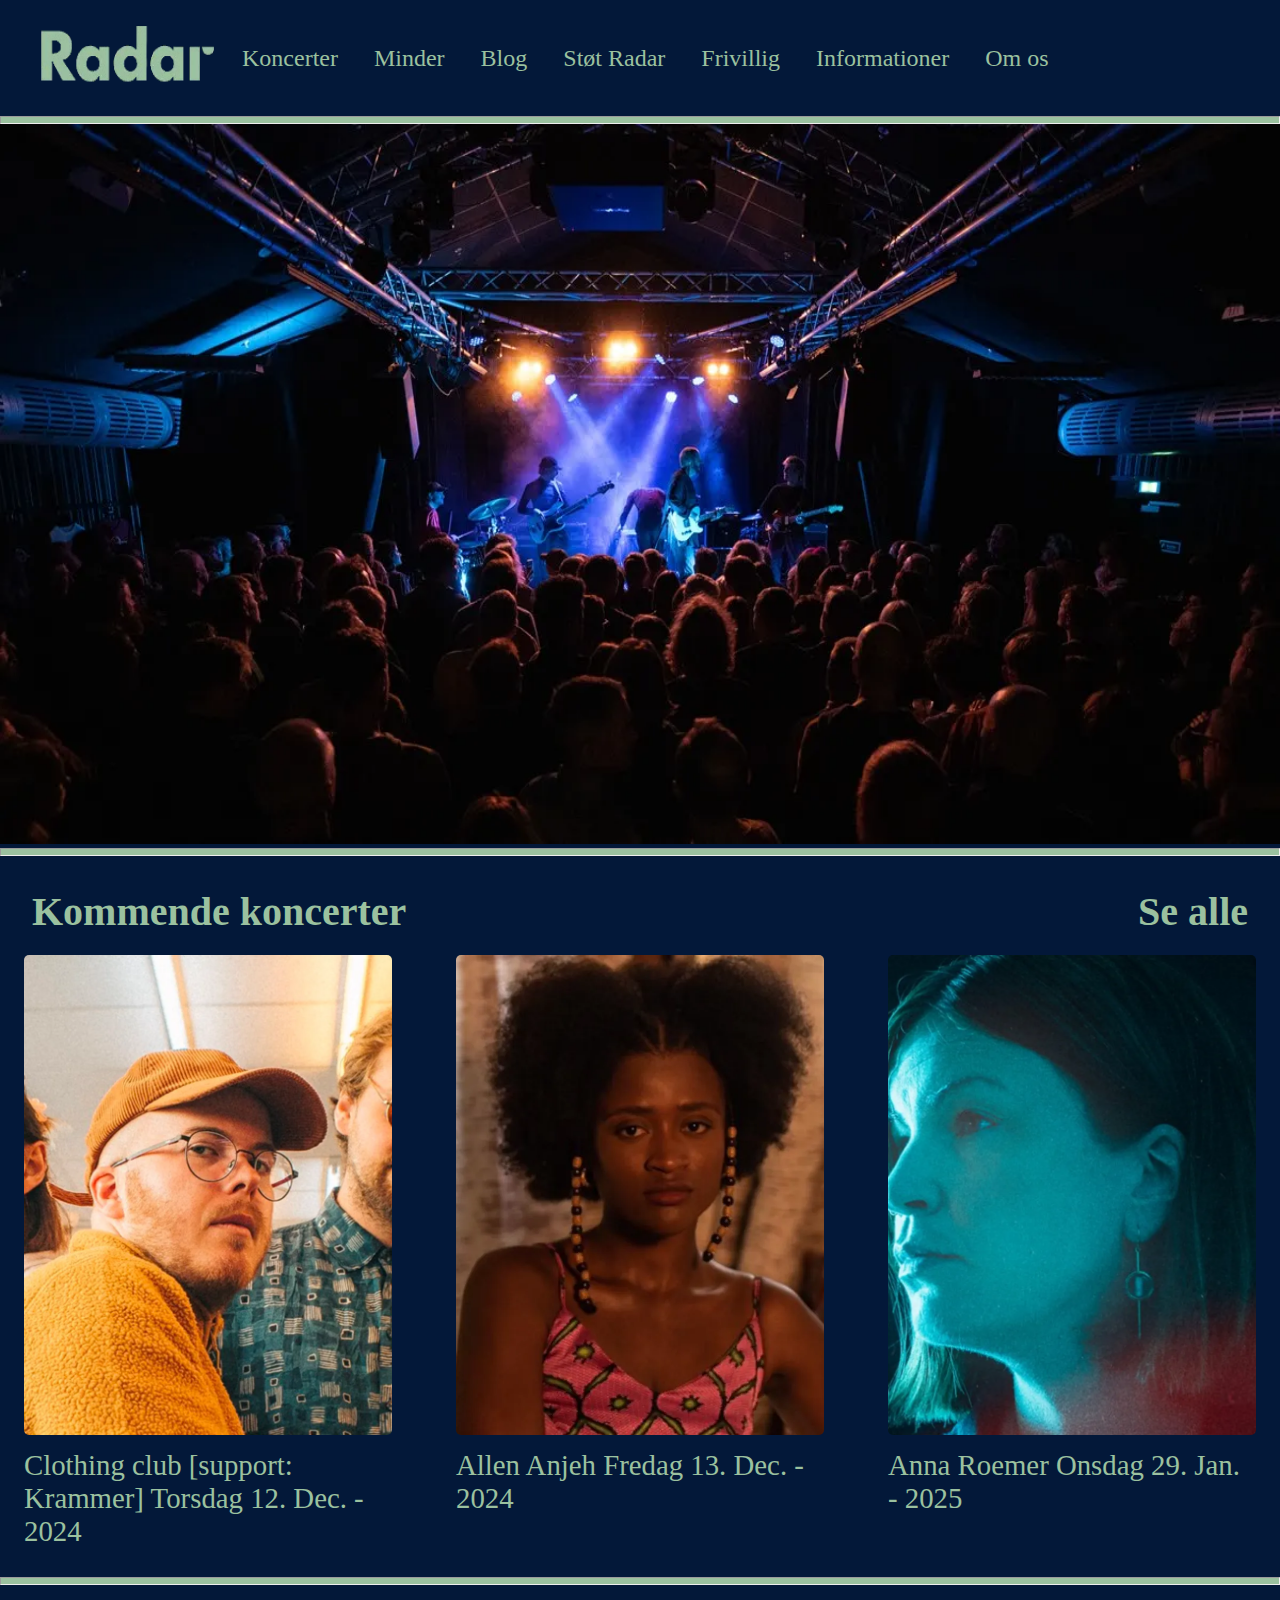
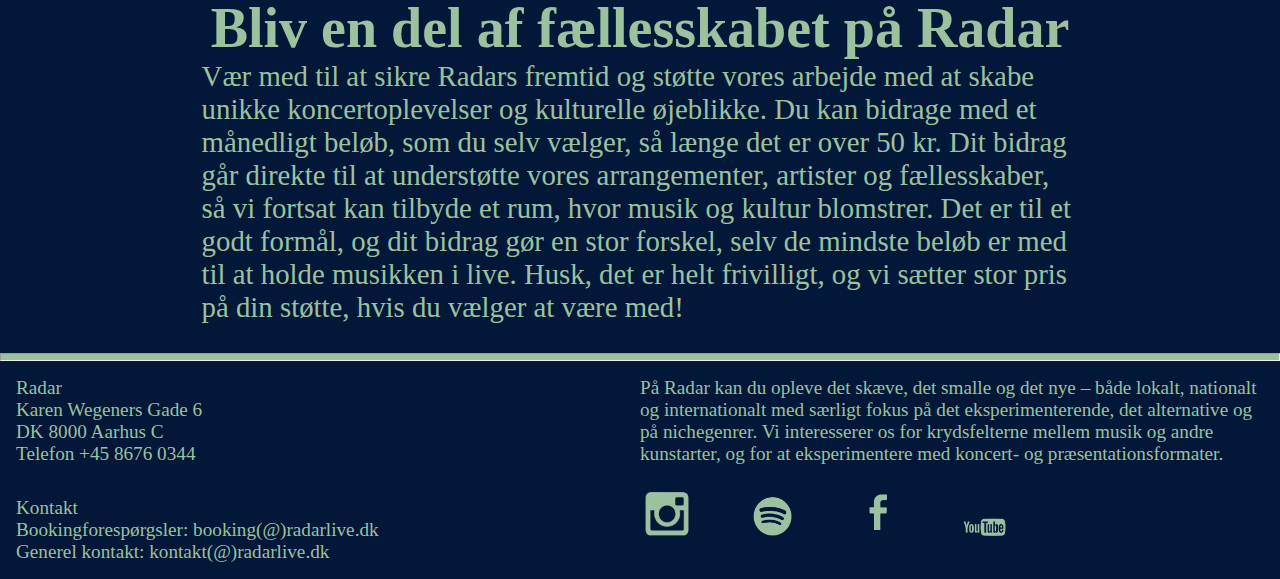
<file: index.html>
<!DOCTYPE html>
<html lang="en">
<head>
    <meta charset="UTF-8">
    <meta name="description" content="På Radar kan du opleve det skæve, det smalle og det nye både lokalt, nationalt og internationalt med særligt fokus på det eksperimenterende, det alternative og på nichegenrer.">
    <meta name="keywords" content="Hvordan kan jeg møde nye mennesker i Aarhus?, Hvilke spillesteder er værd at besøge i Aarhus?, Kan man være frivillig i Aarhus?, Hvor kan jeg se niche kunstnere i Aarhus?">
    <meta name="author" content="Agnes">
    <meta name="viewport" content="width=device-width, initial-scale=1.0">
    <title>Radar</title>
    <link rel="stylesheet" href="css/style.css">
    <link rel="icon" href="img/fav.ico" type="image/x-icon">
</head>
<body>
    <header>
        <!--navbar-->
    <nav class="navbar">
        <article class="logo-container">
            <a href="index.html">
                <img src="img/logo.webp" class="logo" alt="Logo med teksten Radar">
            </a>
        </article>
        <!-- Checkboks - burger-menu -->
        <input type="checkbox" id="menu-toggle" class="menu-checkbox" />
        <!--mobilmenu-->
        <label for="menu-toggle" class="menu-icon">☰</label>
        <article class="nav-left">
            <ul>
                <li><a href="#">Koncerter</a>
                    <ul>
                        <li><a href="#">Tidligere koncerter</a></li>
                        <li><a href="#">Kommende koncerter</a></li>
                    </ul>
                </li>
                <li><a href="html/minder.html">Minder</a></li>
                <li><a href="html/blog.html">Blog</a>
                    <ul>
                        <li><a href="html/blog-morten.html">Blogindlæg fra Morten</a></li>
                        <li><a href="#">Blogindlæg fra Elisa</a></li>
                    </ul>
                </li>
                <li><a href="html/stoet-radar.html">Støt Radar</a></li>
                <li><a href="#">Frivillig</a></li>
                <li><a href="#">Informationer</a>
                    <ul>
                        <li><a href="#">Parkering</a></li>
                        <li><a href="#">Kend stedet</a></li>
                    </ul>
                </li>
                <li><a href="#">Om os</a>
                    <ul>
                        <li><a href="#">Kontakt os</a></li>
                    </ul>
                </li>
            </ul>
        </article>
    </nav>
</header>
    <hr>
    <article class="lp-img-container">
    <img src="img/lp-img-hero.webp" class="lp-img" alt="band der spiller på radar">
</article>
<hr>
<section class="generic-flex-container">
    <aside class="flex-float-left">
        <h3>Kommende koncerter</h3>
    </aside>

    <aside class="flex-float-right">
        <h3>Se alle</h3>
    </aside>
</section>
<article class="img-container">
    <aside class="img-float-left">
        <img src="img/lp-img1.webp" alt="Clothing club band">
        <p>Clothing club [support: Krammer] Torsdag 12. Dec. - 2024</p>
    </aside>
    <aside class="img-float-center" >
        <img src="img/lp-img2.webp" alt="Allen anjeh">
        <p>Allen Anjeh Fredag 13. Dec. - 2024</p>
    </aside>
    <aside class="img-float-right">
        <img src="img/lp-img3.webp" alt="Anna Roemer">
        <p>Anna Roemer Onsdag 29. Jan. - 2025</p>
    </aside>
</article>
<hr>
<aside class="lp">
<h1>Bliv en del af fællesskabet på Radar</h1>
</aside>
<article class="lp-tekst">
    Vær med til at sikre Radars fremtid og støtte vores arbejde med at skabe unikke koncertoplevelser og kulturelle øjeblikke. Du kan bidrage med et månedligt beløb, som du selv vælger, så længe det er over 50 kr. Dit bidrag går direkte til at understøtte vores arrangementer, artister og fællesskaber, så vi fortsat kan tilbyde et rum, hvor musik og kultur blomstrer. Det er til et godt formål, og dit bidrag gør en stor forskel, selv de mindste beløb er med til at holde musikken i live. Husk, det er helt frivilligt, og vi sætter stor pris på din støtte, hvis du vælger at være med!
</article>
<hr>
<!--footer-->
<footer class="footer-container">
    <aside class="footer-left">
        <aside class="footer-left-up">
            <p>Radar</p>
            <p><a href="https://radarlive.dk/"> Karen Wegeners Gade 6</a></p>
            <p><a href="https://radarlive.dk/">DK 8000 Aarhus C</a></p>
            <p>Telefon +45 8676 0344</p>
        </aside>  
        <aside class="footer-left-down">  
            <p>Kontakt</p>
            <p>Bookingforespørgsler: booking(@)radarlive.dk</p>
            <p>Generel kontakt: kontakt(@)radarlive.dk</p>
        </aside>    
    </aside>
    <aside class="footer-right">
        <p>På Radar kan du opleve det skæve, det smalle og det nye – både lokalt, nationalt og internationalt med særligt fokus på det eksperimenterende, det alternative og på nichegenrer. Vi interesserer os for krydsfelterne mellem musik og andre kunstarter, og for at eksperimentere med koncert- og præsentationsformater.</p>
        <aside>
            <a href="https://www.instagram.com/radarlive/">
            <img src="img/instagram.webp" class="some-logos" alt="instagram logo"></a>
            <a href="https://open.spotify.com/user/radarlive">
            <img src="img/spotify.webp" class="some-logos" alt="spotify"></a>
            <a href="https://www.facebook.com/radarlive">
            <img src="img/facebook.webp" class="some-logos" alt="facebook">
            </a>
            <a href="https://www.youtube.com/user/radarliverec"></a>
            <img src="img/youtube.webp" class="some-logos" alt="youtube">
        </aside>
    </aside>
</footer>
</body>
</html>
</file>
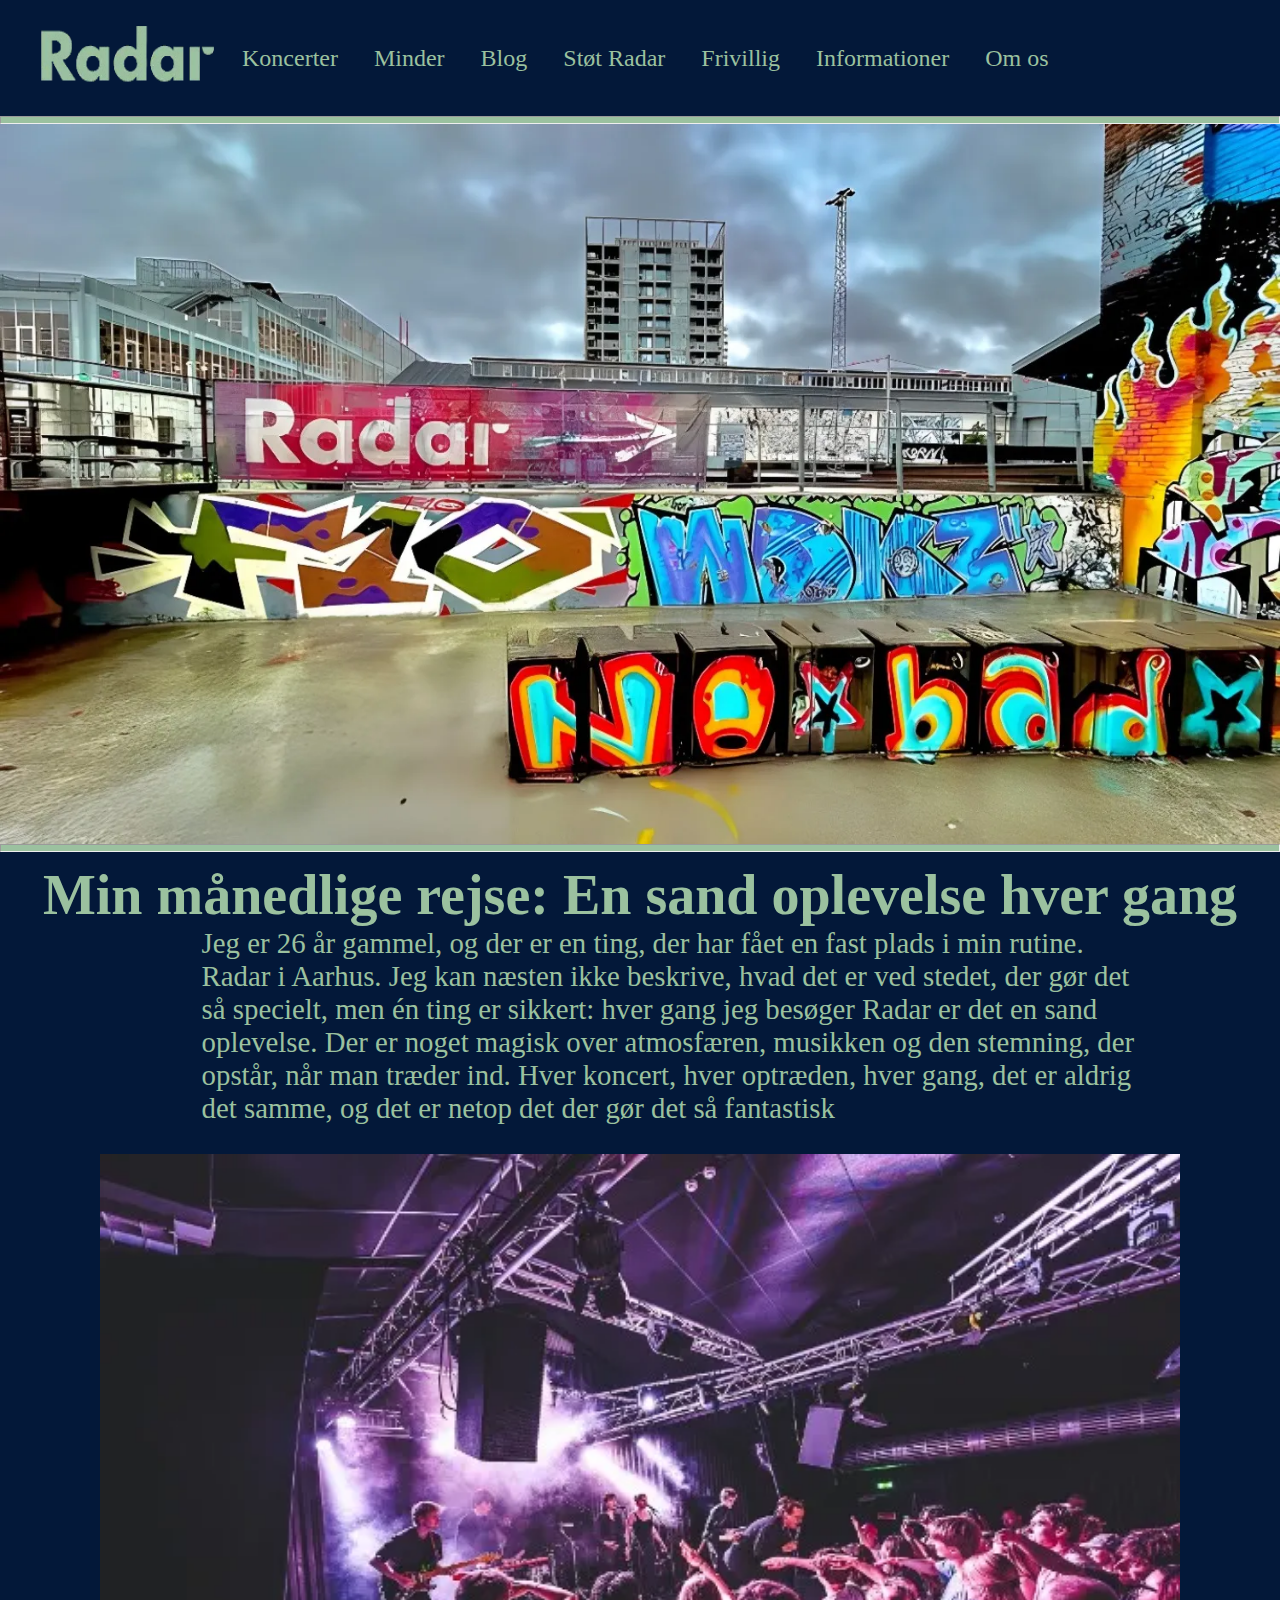
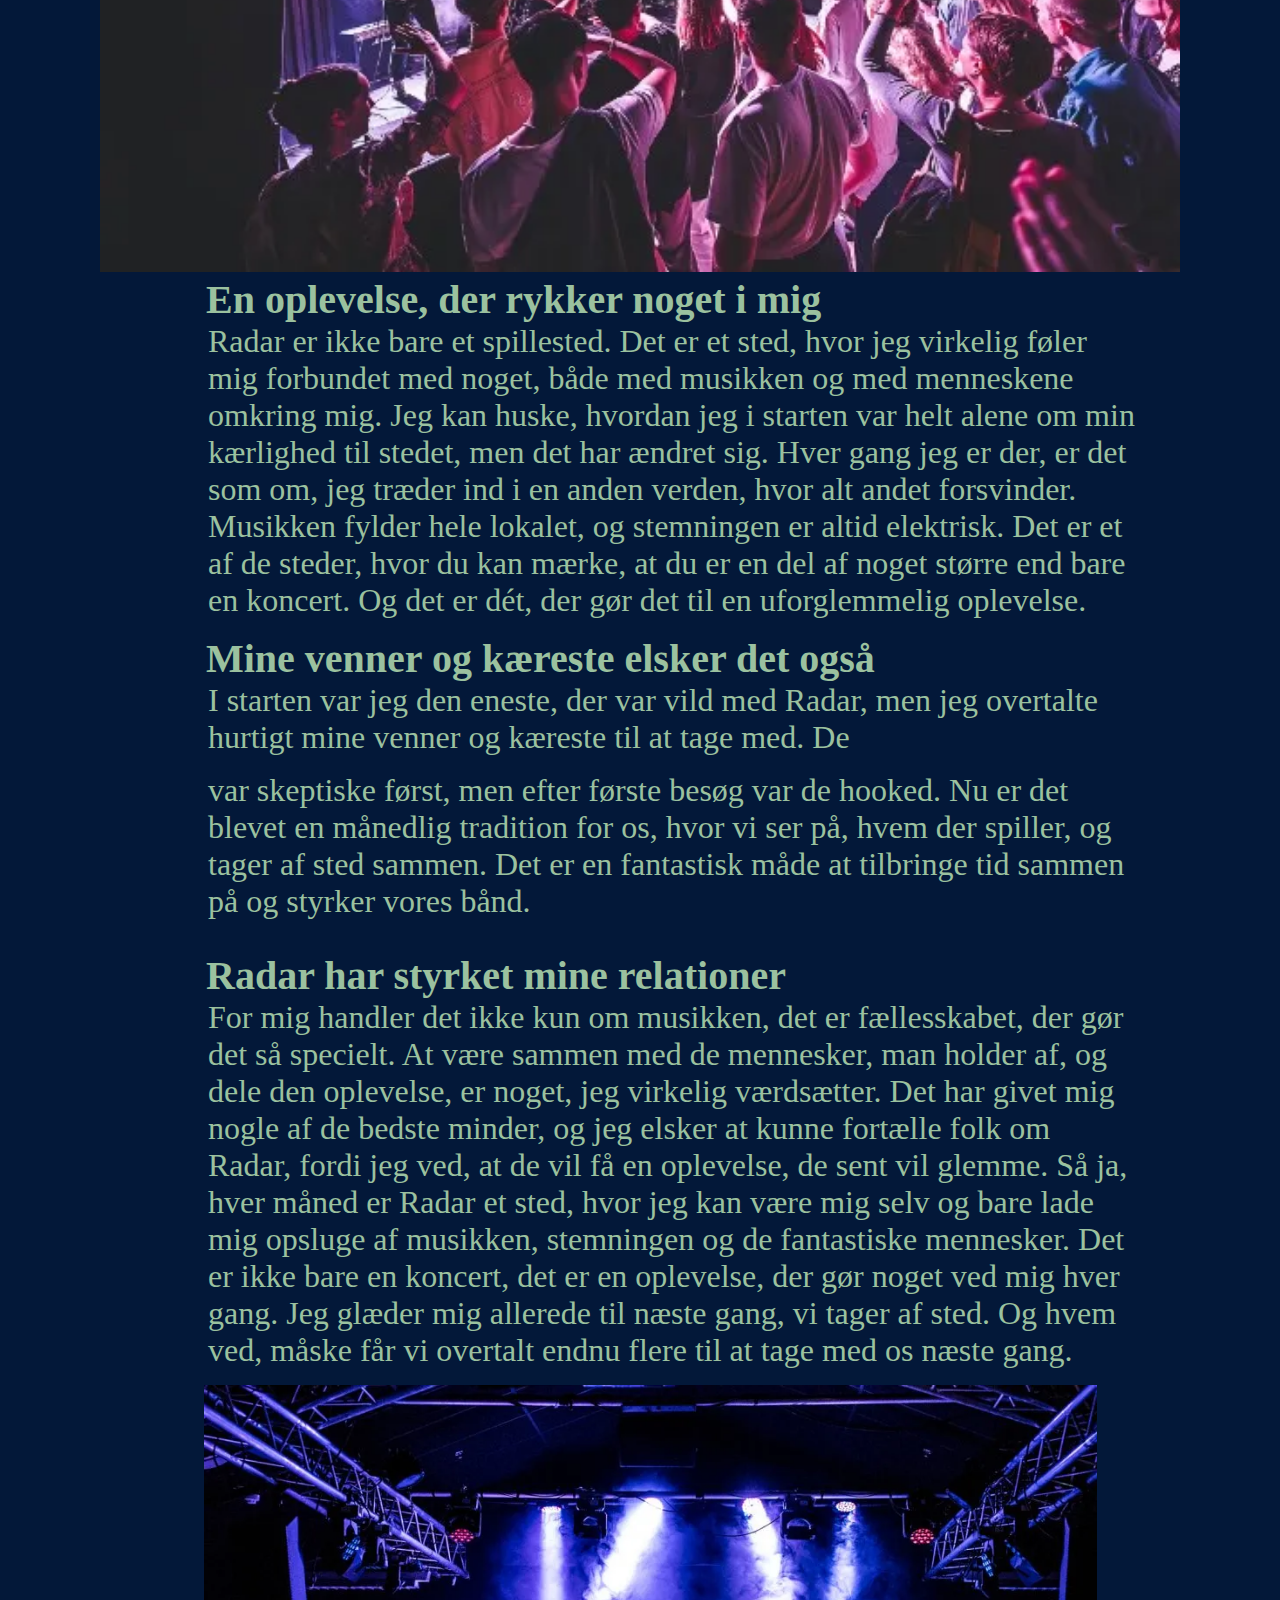
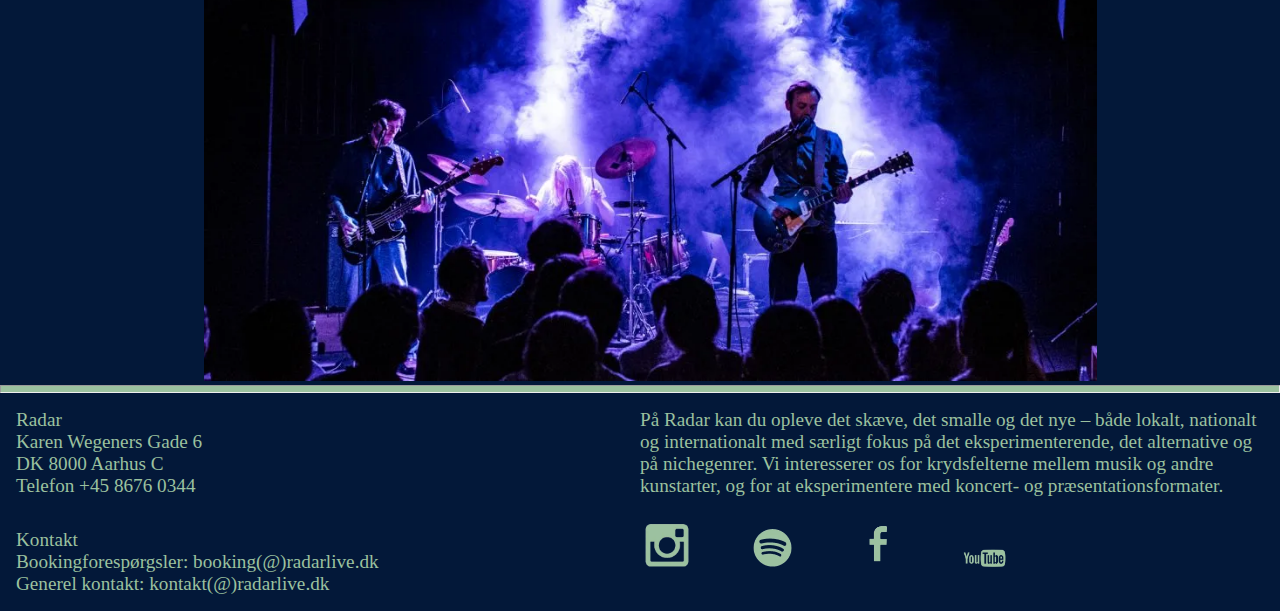
<file: html/blog-morten.html>
<!DOCTYPE html>
<html lang="en">
<head>
    <meta charset="UTF-8">
    <meta name="description" content="På Radar kan du opleve det skæve, det smalle og det nye både lokalt, nationalt og internationalt med særligt fokus på det eksperimenterende, det alternative og på nichegenrer.">
    <meta name="keywords" content="Har Radar i Aarhus et godt ry?">
    <meta name="author" content="Agnes">
    <meta name="viewport" content="width=device-width, initial-scale=1.0">
    <title>Document</title>
    <link rel="stylesheet" href="../css/style.css">
    <link rel="icon" href="../img/fav.ico" type="image/x-icon">
</head>
<body>
    <header>
        <nav class="navbar">
            <article class="logo-container">
                <a href="../index.html">
                    <img src="../img/logo.webp" class="logo" alt="Logo med teksten Radar">
                </a>
            </article>
            <input type="checkbox" id="menu-toggle" class="menu-checkbox" />
            <label for="menu-toggle" class="menu-icon">☰</label>
            <article class="nav-left">
                <ul>
                    <li><a href="#">Koncerter</a>
                        <ul>
                            <li><a href="#">Tidligere koncerter</a></li>
                            <li><a href="#">Kommende koncerter</a></li>
                        </ul>
                    </li>
                    <li><a href="minder.html">Minder</a></li>
                    <li><a href="blog.html">Blog</a>
                        <ul>
                            <li><a href="blog-morten.html">Blogindlæg fra Morten</a></li>
                            <li><a href="#">Blogindlæg fra Elisa</a></li>
                        </ul>
                    </li>
                    <li><a href="stoet-radar.html">Støt Radar</a></li>
                    <li><a href="#">Frivillig</a></li>
                    <li><a href="#">Informationer</a>
                        <ul>
                            <li><a href="#">Parkering</a></li>
                            <li><a href="#">Kend stedet</a></li>
                        </ul>
                    </li>
                    <li><a href="#">Om os</a>
                        <ul>
                            <li><a href="#">Kontakt os</a></li>
                        </ul>
                    </li>
                </ul>
            </article>
        </nav>
    </header>
    <hr>
    <article>
        <img src="../img/morten-hero.webp" class="morten-hero" alt="">
    </article>
    <hr>
    <aside class="morten">
    <h1>Min månedlige rejse: En sand oplevelse hver gang</h1>
    </aside>
    <article class="indledende-tekst-morten">
        <p>Jeg er 26 år gammel, og der er en ting, der har fået en fast plads i min rutine. Radar i Aarhus. Jeg kan næsten ikke beskrive, hvad det er ved stedet, der gør det så specielt, men én ting er sikkert: hver gang jeg besøger Radar er det en sand oplevelse. Der er noget magisk over atmosfæren, musikken og den stemning, der opstår, når man træder ind. Hver koncert, hver optræden, hver gang, det er aldrig det samme, og det er netop det der gør det så fantastisk </p>
    </article>
    <article class="minder-container">
        <aside class="minder-img1">
            <img src="../img/morten-img1.webp" class="img1" alt="Døssig">
        </aside>
        <aside class="textContainer">
            <section class="underoverskrift2">
                <p class="underoverskriftStyling2">En oplevelse, der rykker noget i mig</p>
            </section>
            <section class="textSection">
                <p class="textSectionStyling3">
                    Radar er ikke bare et spillested. Det er et sted, hvor jeg virkelig føler mig forbundet med noget, både med musikken og med menneskene omkring mig. Jeg kan huske, hvordan jeg i starten var helt alene om min kærlighed til stedet, men det har ændret sig. Hver gang jeg er der, er det som om, jeg træder ind i en anden verden, hvor alt andet forsvinder. Musikken fylder hele lokalet, og stemningen er altid elektrisk. Det er et af de steder, hvor du kan mærke, at du er en del af noget større end bare en koncert. Og det er dét, der gør det til en uforglemmelig oplevelse.</p>
            </section>
            <section class="underoverskrift2">
                <p class="underoverskriftStyling2">Mine venner og kæreste elsker det også</p>
            </section>
            <section class="textSection">
                <p class="textSectionStyling3">I starten var jeg den eneste, der var vild med Radar, men jeg overtalte hurtigt mine venner og kæreste til at tage med. De </p>
            </section>
        </aside>
    </article>
        <aside>
        <p class="brødtekst2">var skeptiske først, men efter første besøg var de hooked. Nu er det blevet en månedlig tradition for os, hvor vi ser på, hvem der spiller, og tager af sted sammen. Det er en fantastisk måde at tilbringe tid sammen på og styrker vores bånd.</p>
        </aside>
    <article class="minder-container">
        <aside class="textContainer">
            <section class="underoverskrift2">
                <p class="underoverskriftStyling2">
                    Radar har styrket mine relationer
                </p>
            </section>
            <section class="textSection">
                <p class="textSectionStyling3">For mig handler det ikke kun om musikken, det er fællesskabet, der gør det så specielt. At være sammen med de mennesker, man holder af, og dele den oplevelse, er noget, jeg virkelig værdsætter. Det har givet mig nogle af de bedste minder, og jeg elsker at kunne fortælle folk om Radar, fordi jeg ved, at de vil få en oplevelse, de sent vil glemme. Så ja, hver måned er Radar et sted, hvor jeg kan være mig selv og bare lade mig opsluge af musikken, stemningen og de fantastiske mennesker. Det er ikke bare en koncert, det er en oplevelse, der gør noget ved mig hver gang. Jeg glæder mig allerede til næste gang, vi tager af sted. Og hvem ved, måske får vi overtalt endnu flere til at tage med os næste gang.</p>
            </section>
        </aside>
        <aside>
            <img src="../img/morten-img2.webp" class="img1" alt="">
        </aside>
    </article>
    <hr>
    <footer class="footer-container">
        <aside class="footer-left">
            <aside class="footer-left-up">
                <p>Radar</p>
                <p><a href="https://radarlive.dk/"> Karen Wegeners Gade 6</a></p>
                <p><a href="https://radarlive.dk/">DK 8000 Aarhus C</a></p>
                <p>Telefon +45 8676 0344</p>
            </aside>  
            <aside class="footer-left-down">  
                <p>Kontakt</p>
                <p>Bookingforespørgsler: booking(@)radarlive.dk</p>
                <p>Generel kontakt: kontakt(@)radarlive.dk</p>
            </aside>    
        </aside>
        <aside class="footer-right">
            <p>På Radar kan du opleve det skæve, det smalle og det nye – både lokalt, nationalt og internationalt med særligt fokus på det eksperimenterende, det alternative og på nichegenrer. Vi interesserer os for krydsfelterne mellem musik og andre kunstarter, og for at eksperimentere med koncert- og præsentationsformater.</p>
            <aside>
                <a href="https://www.instagram.com/radarlive/">
                <img src="../img/instagram.webp" class="some-logos" alt="instagram logo">
                </a>
                <a href="https://open.spotify.com/user/radarlive">
                <img src="../img/spotify.webp" class="some-logos" alt="spotify">
                </a>  
                <a href="https://www.facebook.com/radarlive"> 
                <img src="../img/facebook.webp" class="some-logos" alt="facebook">
                </a> 
                <a href="https://www.youtube.com/user/radarliverec">
                <img src="../img/youtube.webp" class="some-logos" alt="youtube">
                </a>
            </aside>
        </aside>
    </footer>
    </body>
    </html>
</file>
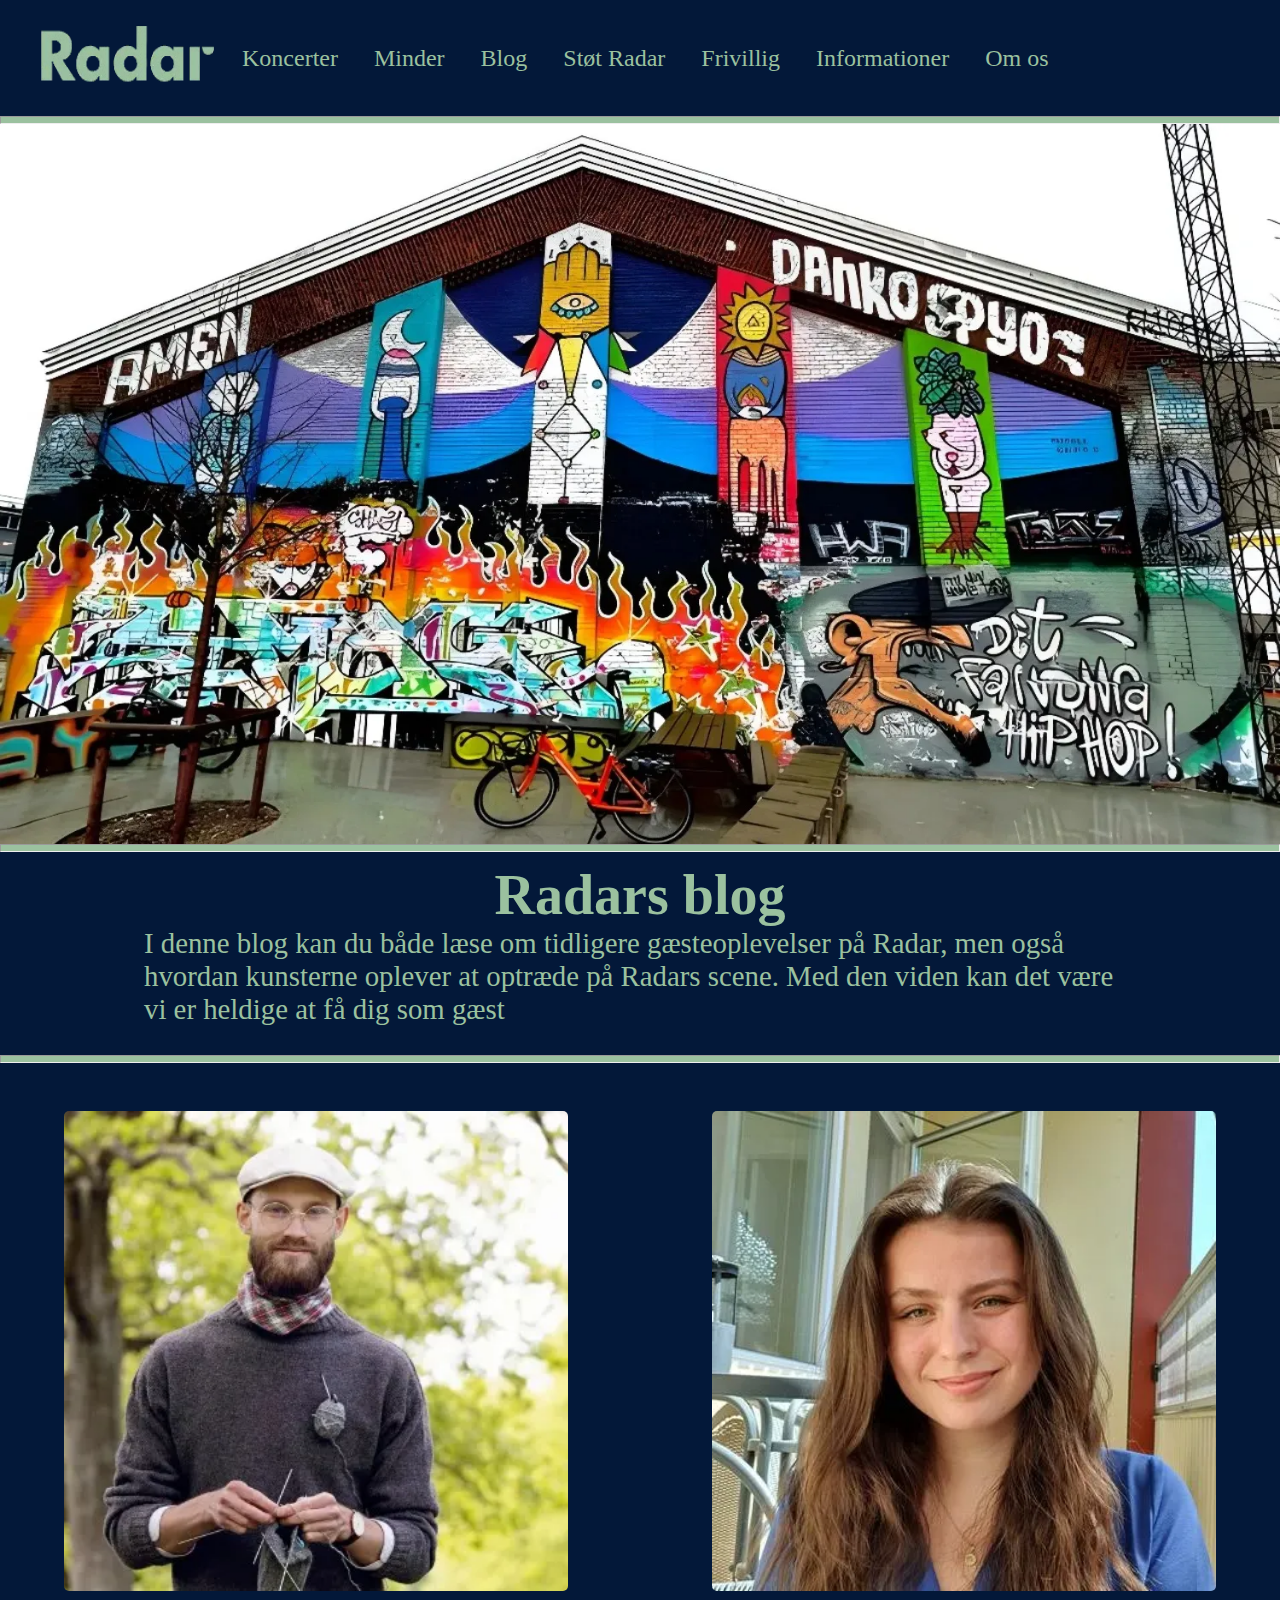
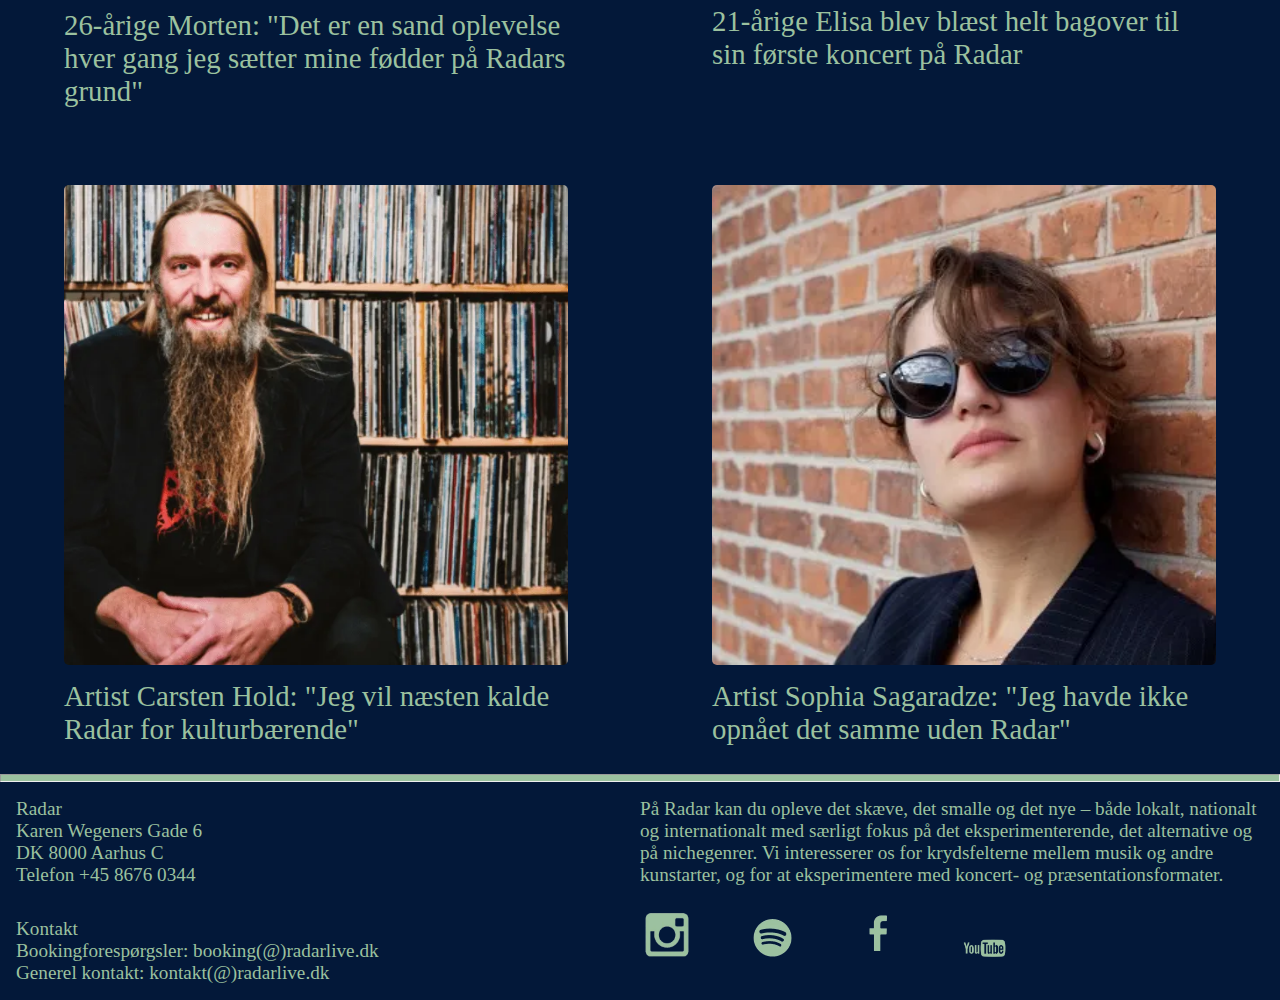
<file: html/blog.html>
<!DOCTYPE html>
<html lang="en">
<head>
    <meta charset="UTF-8">
    <meta name="description" content="På Radar kan du opleve det skæve, det smalle og det nye både lokalt, nationalt og internationalt med særligt fokus på det eksperimenterende, det alternative og på nichegenrer.">
    <meta name="keywords" content="Er Radar i Aarhus tilfredsstillende?">
    <meta name="author" content="Agnes">
    <meta name="viewport" content="width=device-width, initial-scale=1.0">
    <title>Document</title>
    <link rel="stylesheet" href="../css/style.css">
    <link rel="icon" href="../img/fav.ico" type="image/x-icon">
</head>
<body>
    <header>
        <nav class="navbar">
            <article class="logo-container">
                <a href="../index.html">
                    <img src="../img/logo.webp" class="logo" alt="Logo med teksten Radar">
                </a>
            </article>
            <input type="checkbox" id="menu-toggle" class="menu-checkbox" />
            <label for="menu-toggle" class="menu-icon">☰</label>
            <article class="nav-left">
                <ul>
                    <li><a href="#">Koncerter</a>
                        <ul>
                            <li><a href="#">Tidligere koncerter</a></li>
                            <li><a href="#">Kommende koncerter</a></li>
                        </ul>
                    </li>
                    <li><a href="minder.html">Minder</a></li>
                    <li><a href="blog.html">Blog</a>
                        <ul>
                            <li><a href="blog-morten.html">Blogindlæg fra Morten</a></li>
                            <li><a href="#">Blogindlæg fra Elisa</a></li>
                        </ul>
                    </li>
                    <li><a href="stoet-radar.html">Støt Radar</a></li>
                    <li><a href="#">Frivillig</a></li>
                    <li><a href="#">Informationer</a>
                        <ul>
                            <li><a href="#">Parkering</a></li>
                            <li><a href="#">Kend stedet</a></li>
                        </ul>
                    </li>
                    <li><a href="#">Om os</a>
                        <ul>
                            <li><a href="#">Kontakt os</a></li>
                        </ul>
                    </li>
                </ul>
            </article> 
        </nav>
    </header>
    <hr>
    <article>
        <img src="../img/blog-hero.webp" class="blog-hero" alt="">
    </article>
    <hr>
    <h1>Radars blog</h1>
    <article class="indledende-tekst-blog">
        I denne blog kan du både læse om tidligere gæsteoplevelser på Radar, men også hvordan kunsterne oplever at optræde på Radars scene. Med den viden kan det være vi er heldige at få dig som gæst 
    </article>
    <hr>
    <article class="blog-container">
        <aside class="img1-float-left" >
            <a href="blog-morten.html">
            <img src="../img/blog-img1.webp" alt="Billede af Morten">
            <p>26-årige Morten: "Det er en sand oplevelse hver gang jeg sætter mine fødder på Radars grund"</p>
        </a>
        </aside>
        <aside class="img2-float-right">
            <img src="../img/blog-img2.webp" alt="Billede af Elisa">
            <p>21-årige Elisa blev blæst helt bagover til sin første koncert på Radar</p>
        </aside>
    </article>

    <article class="blog-container">
        <aside class="img1-float-left" >
            <img src="../img/blog-img3.webp" alt="Billede af Carsten Holm">
            <p>Artist Carsten Hold: "Jeg vil næsten kalde Radar for kulturbærende"</p>
        </aside>
        <aside class="img2-float-right">
            <img src="../img/blog-img4.webp" alt="Billede af Sophia Sagaradze">
            <p>Artist Sophia Sagaradze: "Jeg havde ikke opnået det samme uden Radar"</p>
        </aside>
    </article>
<hr>
<footer class="footer-container">
    <aside class="footer-left">
        <aside class="footer-left-up">
            <p>Radar</p>
            <p><a href="https://radarlive.dk/"> Karen Wegeners Gade 6</a></p>
            <p><a href="https://radarlive.dk/">DK 8000 Aarhus C</a></p>
            <p>Telefon +45 8676 0344</p>
        </aside>  
        <aside class="footer-left-down">  
            <p>Kontakt</p>
            <p>Bookingforespørgsler: booking(@)radarlive.dk</p>
            <p>Generel kontakt: kontakt(@)radarlive.dk</p>
        </aside>    
    </aside>
    <aside class="footer-right">
        <p>På Radar kan du opleve det skæve, det smalle og det nye – både lokalt, nationalt og internationalt med særligt fokus på det eksperimenterende, det alternative og på nichegenrer. Vi interesserer os for krydsfelterne mellem musik og andre kunstarter, og for at eksperimentere med koncert- og præsentationsformater.</p>
        <aside>
            <a href="https://www.instagram.com/radarlive/">
            <img src="../img/instagram.webp" class="some-logos" alt="instagram logo">
            </a>
            <a href="https://open.spotify.com/user/radarlive">
            <img src="../img/spotify.webp" class="some-logos" alt="spotify">
            </a>  
            <a href="https://www.facebook.com/radarlive"> 
            <img src="../img/facebook.webp" class="some-logos" alt="facebook">
            </a> 
            <a href="https://www.youtube.com/user/radarliverec">
            <img src="../img/youtube.webp" class="some-logos" alt="youtube">
            </a>
        </aside>
    </aside>
</footer>
</body>
</html>
</file>
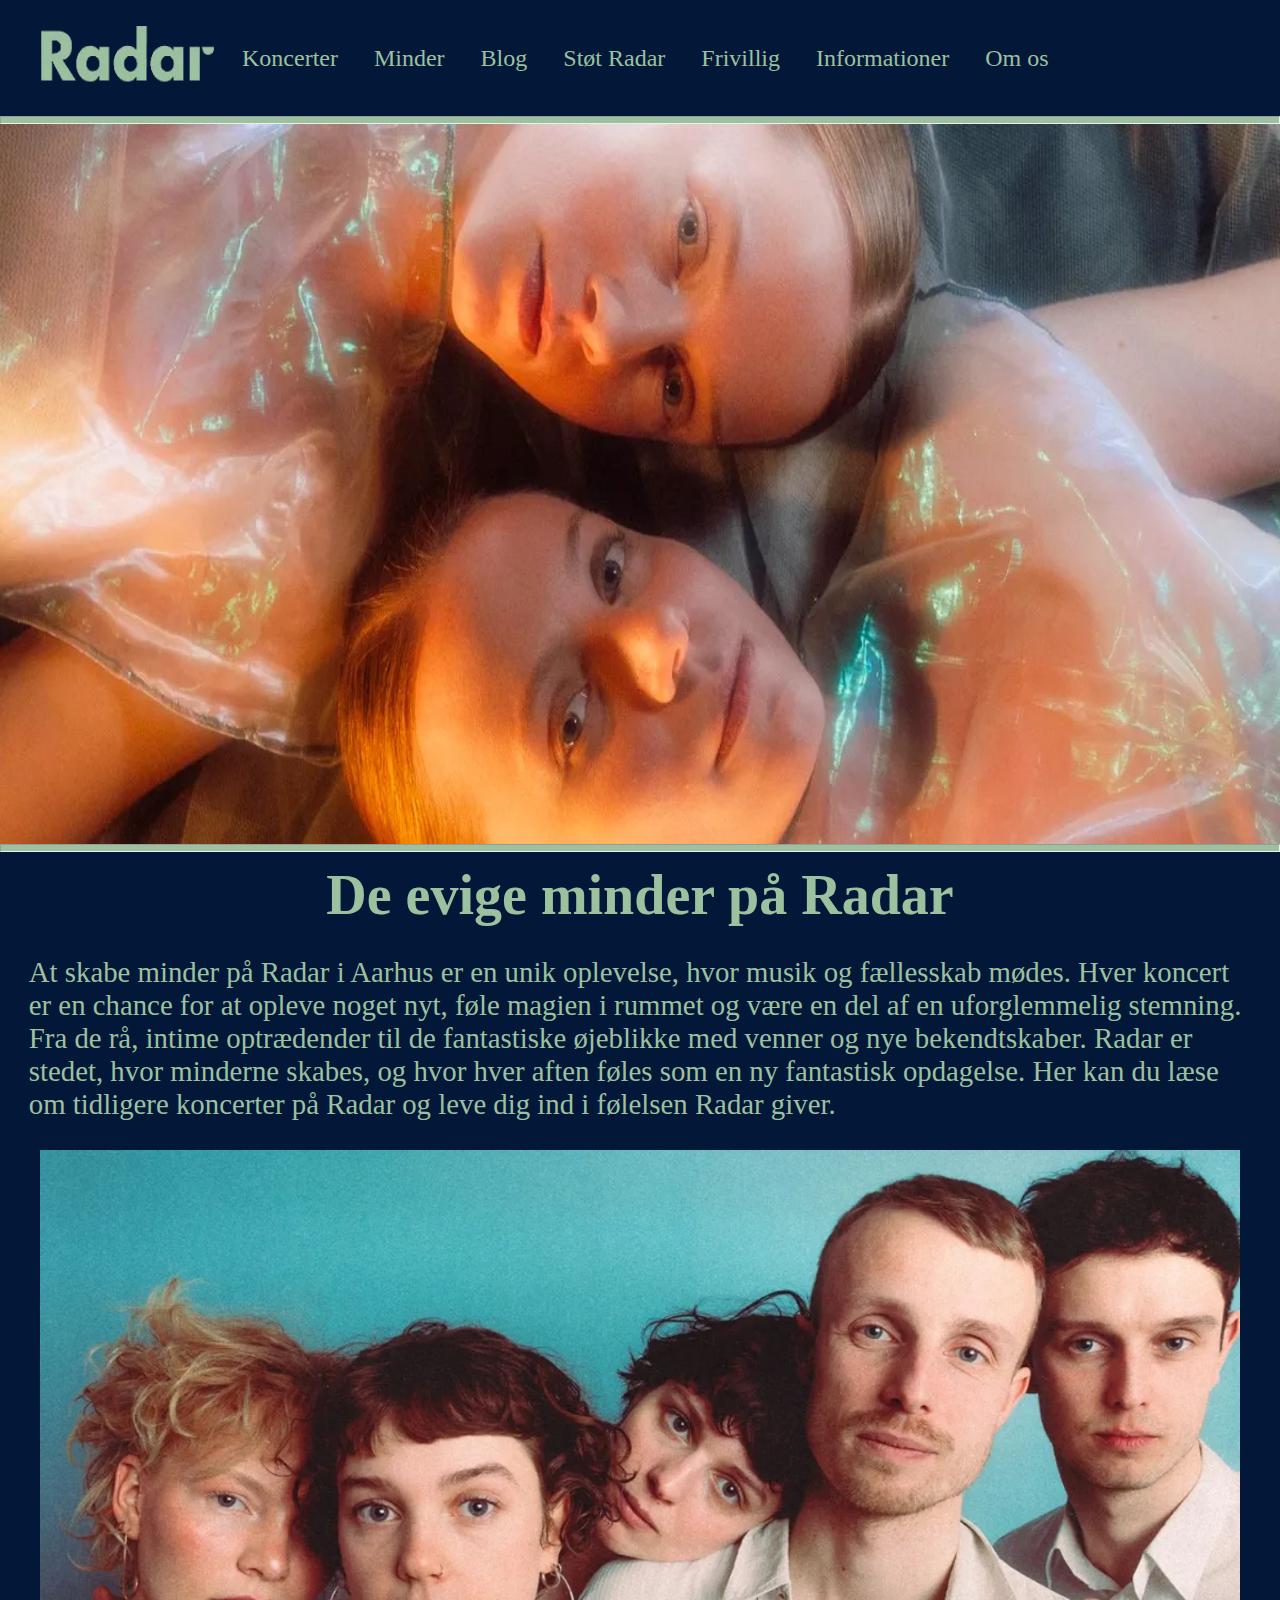
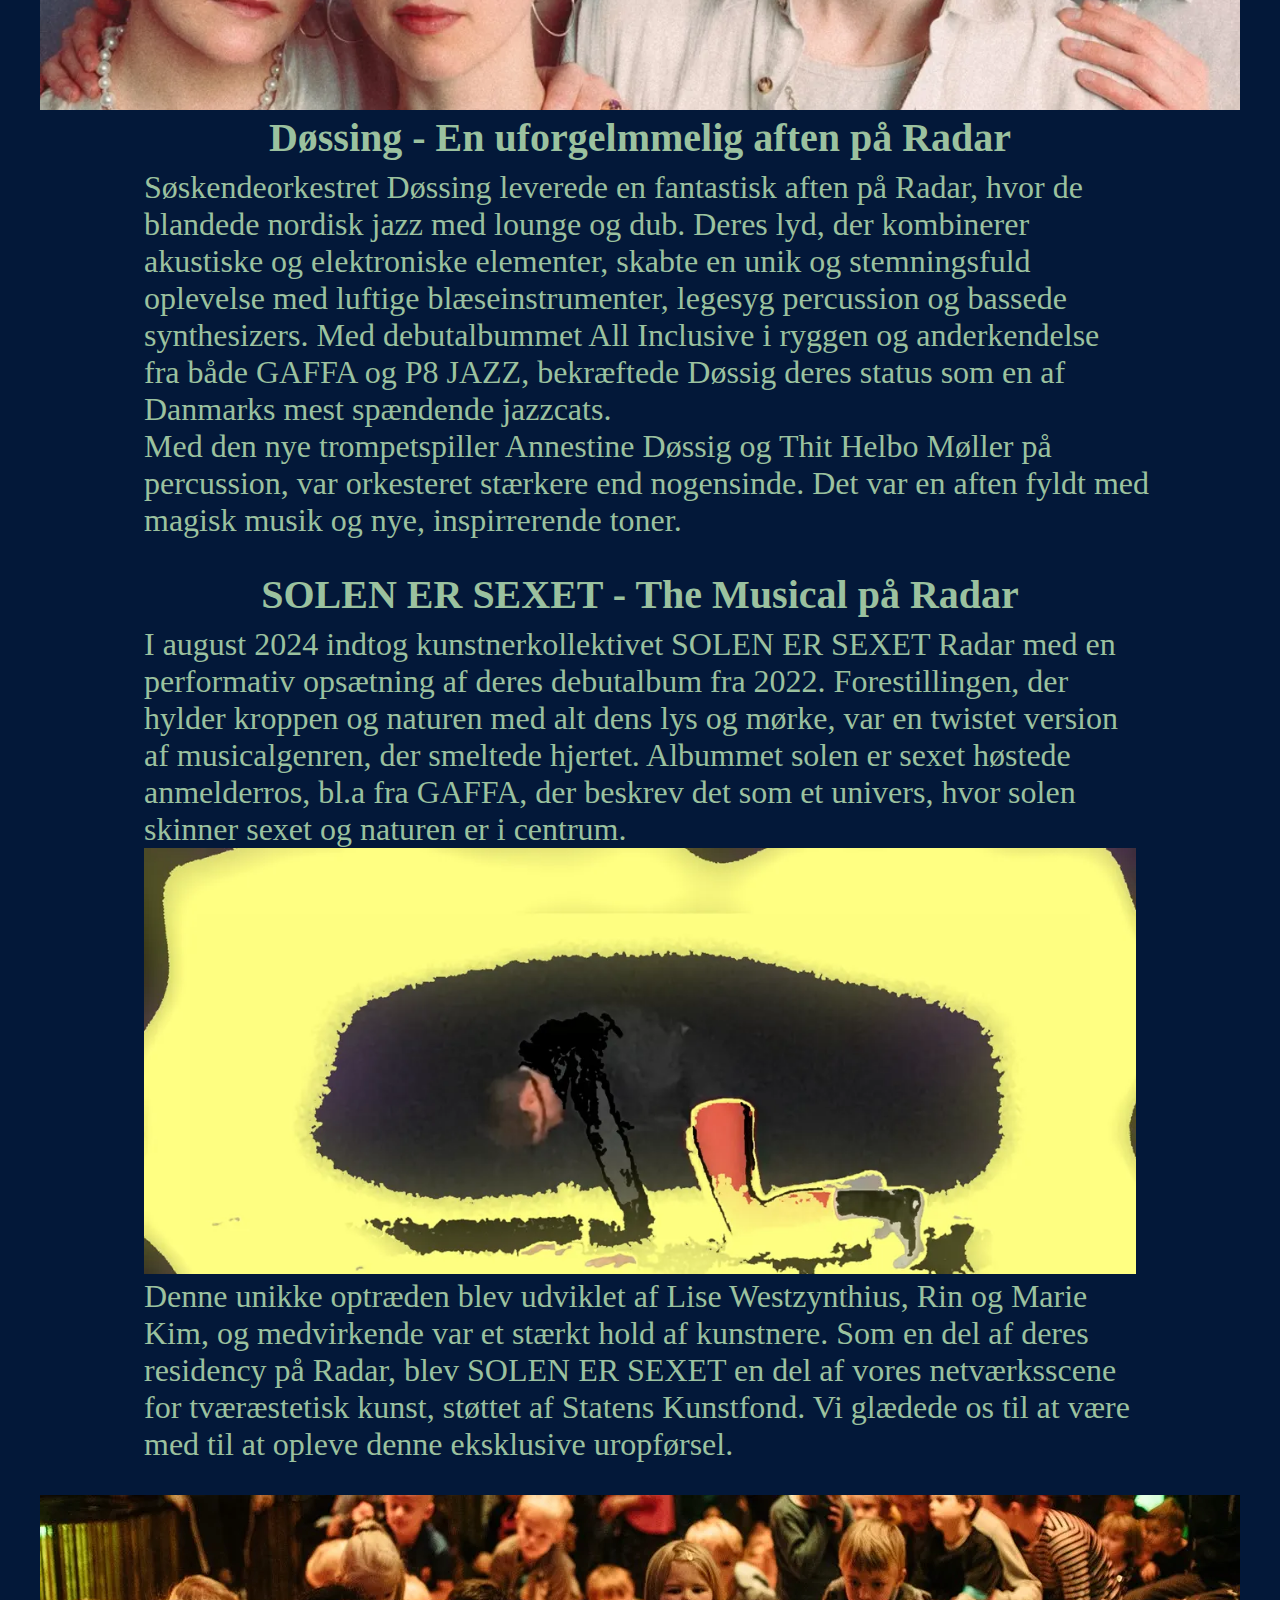
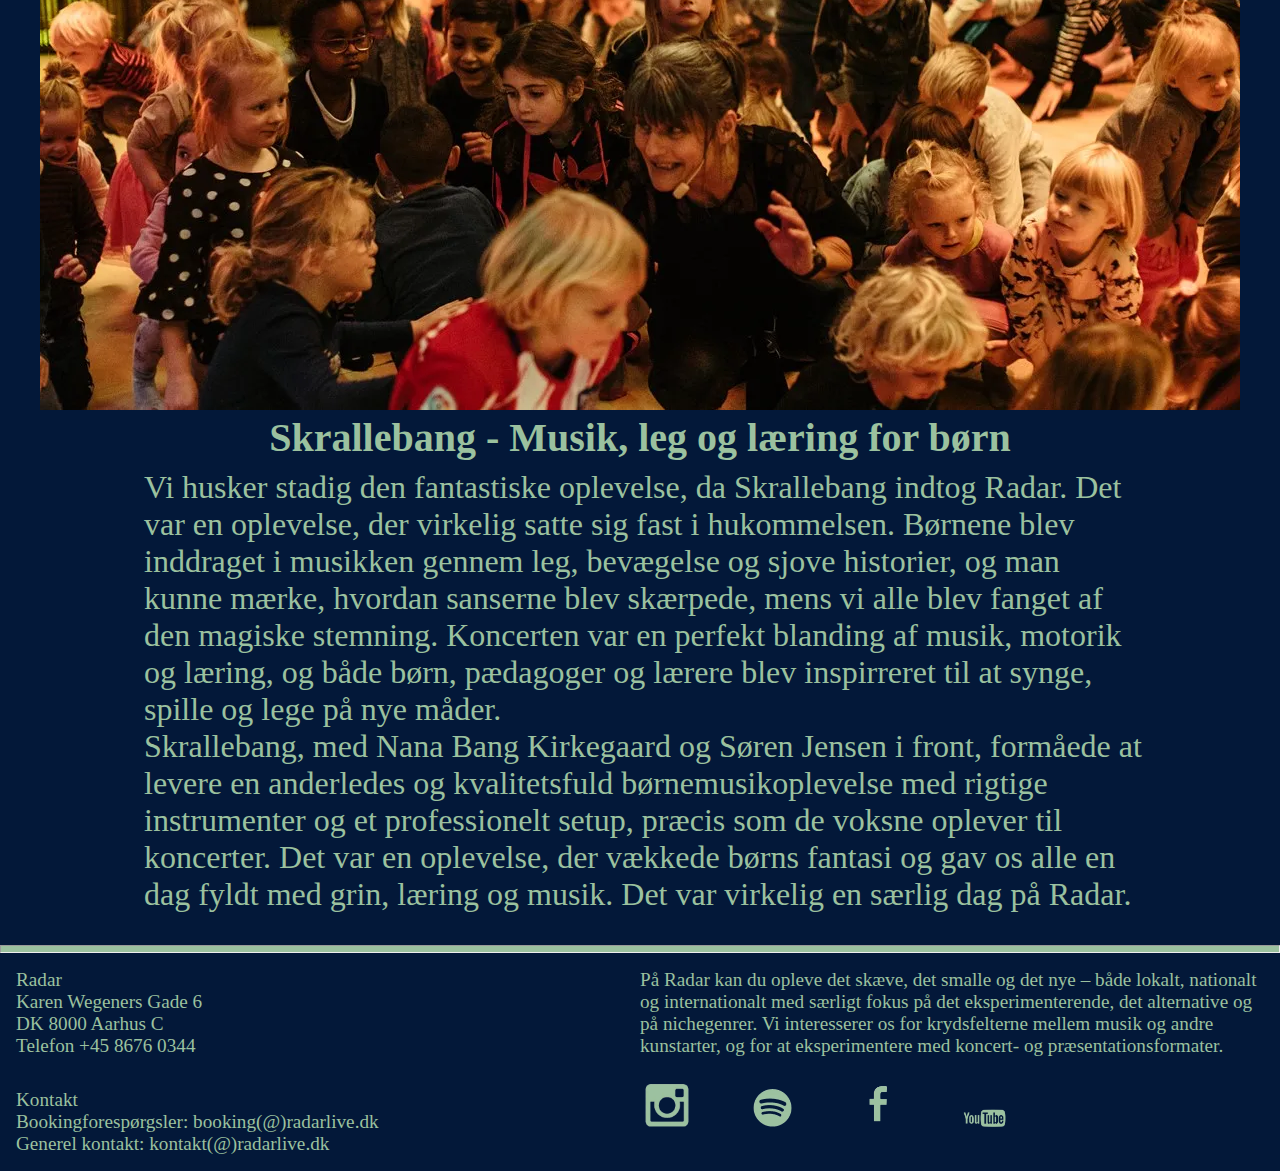
<file: html/minder.html>
<!DOCTYPE html>
<html lang="en">
<head>
    <meta charset="UTF-8">
    <meta name="description" content="På Radar kan du opleve det skæve, det smalle og det nye både lokalt, nationalt og internationalt med særligt fokus på det eksperimenterende, det alternative og på nichegenrer.">
    <meta name="keywords" content="Er Radar i Aarhus et godt spillested">
    <meta name="author" content="Agnes">
    <meta name="viewport" content="width=device-width, initial-scale=1.0">
    <title>Document</title>
    <link rel="stylesheet" href="../css/style.css">
    <link rel="icon" href="../img/fav.ico" type="image/x-icon">
</head>
<body>
    <header>
        <nav class="navbar">
            <article class="logo-container">
                <a href="../index.html">
                    <img src="../img/logo.webp" class="logo" alt="Logo med teksten Radar">
                </a>
            </article>
            <input type="checkbox" id="menu-toggle" class="menu-checkbox" />
            <label for="menu-toggle" class="menu-icon">☰</label>
            <article class="nav-left">
                <ul>
                    <li><a href="#">Koncerter</a>
                        <ul>
                            <li><a href="#">Tidligere koncerter</a></li>
                            <li><a href="#">Kommende koncerter</a></li>
                        </ul>
                    </li>
                    <li><a href="minder.html">Minder</a></li>
                    <li><a href="blog.html">Blog</a>
                        <ul>
                            <li><a href="blog-morten.html">Blogindlæg fra Morten</a></li>
                            <li><a href="#">Blogindlæg fra Elisa</a></li>
                        </ul>
                    </li>
                    <li><a href="stoet-radar.html">Støt Radar</a></li>
                    <li><a href="#">Frivillig</a></li>
                    <li><a href="#">Informationer</a>
                        <ul>
                            <li><a href="#">Parkering</a></li>
                            <li><a href="#">Kend stedet</a></li>
                        </ul>
                    </li>
                    <li><a href="#">Om os</a>
                        <ul>
                            <li><a href="#">Kontakt os</a></li>
                        </ul>
                    </li>
                </ul>
            </article>
        </nav>
    </header>
    <hr>
    <article>
        <img src="../img/minder-hero.webp" class="minder-hero" alt="doetre neromiri og astrid">
    </article>
    <hr>
    <h1>De evige minder på Radar</h1>
    <article class="indledende-tekst-minder">
        <p>At skabe minder på Radar i Aarhus er en unik oplevelse, hvor musik og fællesskab mødes. Hver koncert er en chance for at opleve noget nyt, føle magien i rummet og være en del af en uforglemmelig stemning. Fra de rå, intime optrædender til de fantastiske øjeblikke med venner og nye bekendtskaber. Radar er stedet, hvor minderne skabes, og hvor hver aften føles som en ny fantastisk opdagelse. Her kan du læse om tidligere koncerter på Radar og leve dig ind i følelsen Radar giver.</p>
    </article>
    <article class="minder-container">
        <aside class="minder-img1">
            <img src="../img/minder-img1.webp" class="img" alt="Døssig">
        </aside>
        <aside class="textContainer">
            <section class="underoverskrift">
                <p class="underoverskriftStyling">Døssing - En uforgelmmelig aften på Radar</p>
            </section>
            <section class="textSection">
                <p class="textSectionStyling">
                    Søskendeorkestret Døssing leverede en fantastisk aften på Radar, hvor de blandede nordisk jazz med lounge og dub. Deres lyd, der kombinerer akustiske og elektroniske elementer, skabte en unik og stemningsfuld oplevelse med luftige blæseinstrumenter, legesyg percussion og bassede synthesizers. Med debutalbummet All Inclusive i ryggen og anderkendelse fra både GAFFA og P8 JAZZ, bekræftede Døssig deres status som en af Danmarks mest spændende jazzcats.</p>
            </section>
        </aside>
    </article>
    <article>
        <aside >
        <p class="brødtekst">Med den nye trompetspiller Annestine Døssig og Thit Helbo Møller på percussion, var orkesteret stærkere end nogensinde. Det var en aften fyldt med magisk musik og nye, inspirrerende toner.</p>
        </aside>
    </article>
    <article class="minder-container">
        <aside class="textContainer">
            <section class="underoverskrift">
                <p class="underoverskriftStyling">
                    SOLEN ER SEXET - The Musical på Radar
                </p>
            </section>
            <section class="textSection">
                <p class="textSectionStyling2">I august 2024 indtog kunstnerkollektivet SOLEN ER SEXET Radar med en performativ opsætning af deres debutalbum fra 2022. Forestillingen, der hylder kroppen og naturen med alt dens lys og mørke, var en twistet version af musicalgenren, der smeltede hjertet. Albummet solen er sexet høstede anmelderros, bl.a fra GAFFA, der beskrev det som et univers, hvor solen skinner sexet og naturen er i centrum.</p>
            </section>
        </aside>
        <aside>
            <img src="../img/minder-img2.webp" class="img" alt="">
        </aside>
    </article>
    <article>
        <aside >
        <p class="brødtekst">Denne unikke optræden blev udviklet af Lise Westzynthius, Rin og Marie Kim, og medvirkende var et stærkt hold af kunstnere. Som en del af deres residency på Radar, blev SOLEN ER SEXET en del af vores netværksscene for tværæstetisk kunst, støttet af Statens Kunstfond. Vi glædede os til at være med til at opleve denne eksklusive uropførsel.</p>
        </aside>
    </article>
    <article class="minder-container">
        <aside class="minder-img1">
            <img src="../img/minder-img3.webp" class="img" alt="Døssig">
        </aside>
        <aside class="textContainer">
            <section class="underoverskrift">
                <p class="underoverskriftStyling">Skrallebang - Musik, leg og læring for børn</p>
            </section>
            <section class="textSection">
                <p class="textSectionStyling">
                    Vi husker stadig den fantastiske oplevelse, da Skrallebang indtog Radar. Det var en oplevelse, der virkelig satte sig fast i hukommelsen. Børnene blev inddraget i musikken gennem leg, bevægelse og sjove historier, og man kunne mærke, hvordan sanserne blev skærpede, mens vi alle blev fanget af den magiske stemning. Koncerten var en perfekt blanding af musik, motorik og læring, og både børn, pædagoger og lærere blev inspirreret til at synge, spille og lege på nye måder.</p>
            </section>
        </aside>
    </article>
    <article>
        <aside >
        <p class="brødtekst">Skrallebang, med Nana Bang Kirkegaard og Søren Jensen i front, formåede at levere en anderledes og kvalitetsfuld børnemusikoplevelse med rigtige instrumenter og et professionelt setup, præcis som de voksne oplever til koncerter. Det var en oplevelse, der vækkede børns fantasi og gav os alle en dag fyldt med grin, læring og musik. Det var virkelig en særlig dag på Radar.</p>
        </aside>
    </article>
    <hr>
    <footer class="footer-container">
        <aside class="footer-left">
            <aside class="footer-left-up">
                <p>Radar</p>
                <p><a href="https://radarlive.dk/"> Karen Wegeners Gade 6</a></p>
                <p><a href="https://radarlive.dk/">DK 8000 Aarhus C</a></p>
                <p>Telefon +45 8676 0344</p>
            </aside>  
            <aside class="footer-left-down">  
                <p>Kontakt</p>
                <p>Bookingforespørgsler: booking(@)radarlive.dk</p>
                <p>Generel kontakt: kontakt(@)radarlive.dk</p>
            </aside>    
        </aside>
        <aside class="footer-right">
            <p>På Radar kan du opleve det skæve, det smalle og det nye – både lokalt, nationalt og internationalt med særligt fokus på det eksperimenterende, det alternative og på nichegenrer. Vi interesserer os for krydsfelterne mellem musik og andre kunstarter, og for at eksperimentere med koncert- og præsentationsformater.</p>
            <aside>
                <a href="https://www.instagram.com/radarlive/">
                <img src="../img/instagram.webp" class="some-logos" alt="instagram logo">
                </a>
                <a href="https://open.spotify.com/user/radarlive">
                <img src="../img/spotify.webp" class="some-logos" alt="spotify">
                </a>  
                <a href="https://www.facebook.com/radarlive"> 
                <img src="../img/facebook.webp" class="some-logos" alt="facebook">
                </a> 
                <a href="https://www.youtube.com/user/radarliverec">
                <img src="../img/youtube.webp" class="some-logos" alt="youtube">
                </a>
            </aside>
        </aside>
    </footer>
    </body>
    </html>
</file>
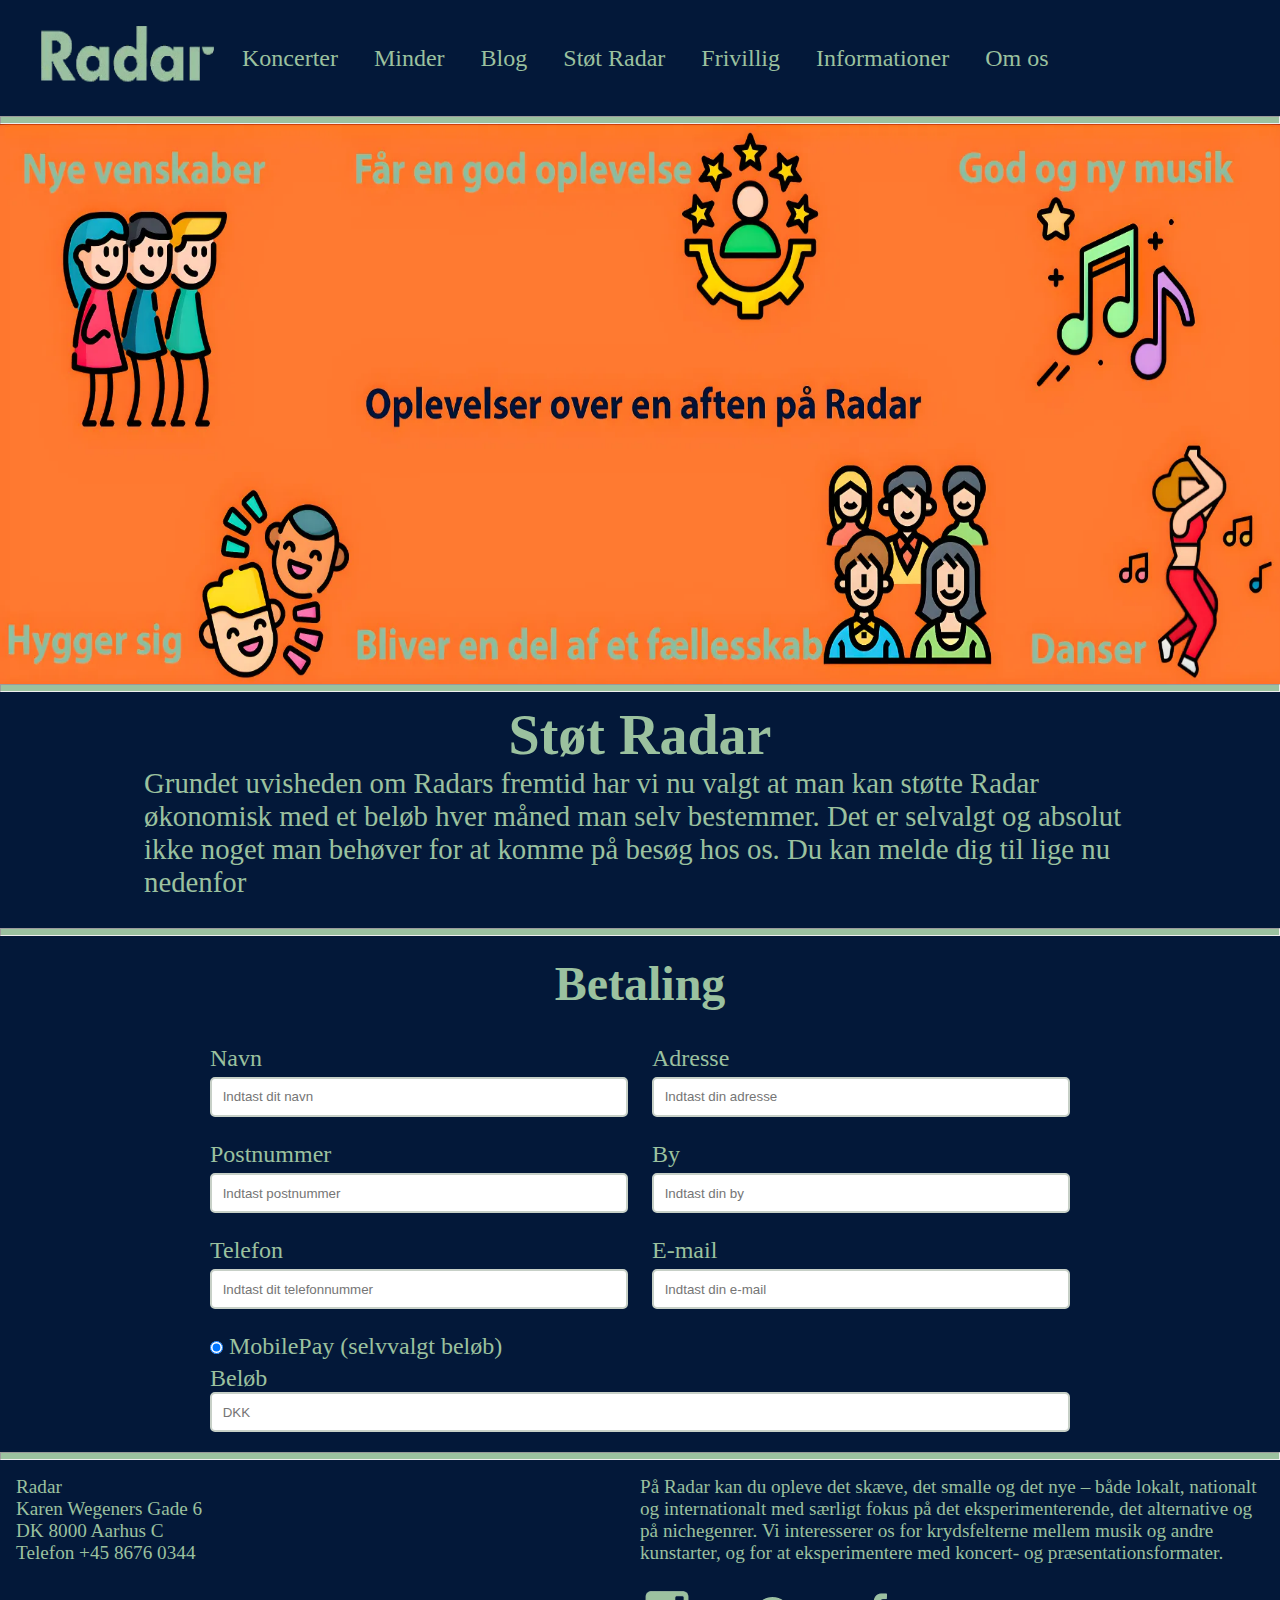
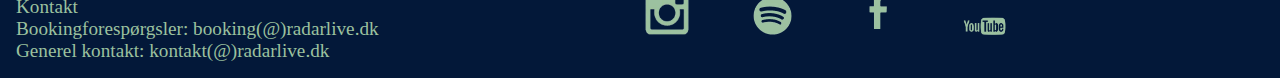
<file: html/stoet-radar.html>
<!DOCTYPE html>
<html lang="en">
<head>
    <meta charset="UTF-8">
    <meta name="description" content="På Radar kan du opleve det skæve, det smalle og det nye både lokalt, nationalt og internationalt med særligt fokus på det eksperimenterende, det alternative og på nichegenrer.">
    <meta name="keywords" content="Kan man støtte Radar i Aarhus?">
    <meta name="author" content="Agnes">
    <meta name="viewport" content="width=device-width, initial-scale=1.0">
    <title>Document</title>
    <link rel="stylesheet" href="../css/style.css">
    <link rel="icon" href="../img/fav.ico" type="image/x-icon">
</head>
<body>
    <header>
        <nav class="navbar">
            <article class="logo-container">
                <a href="../index.html">
                    <img src="../img/logo.webp" class="logo" alt="Logo med teksten Radar">
                </a>
            </article>
            <input type="checkbox" id="menu-toggle" class="menu-checkbox" />
            <label for="menu-toggle" class="menu-icon">☰</label>
            <article class="nav-left">
                <ul>
                    <li><a href="#">Koncerter</a>
                        <ul>
                            <li><a href="#">Tidligere koncerter</a></li>
                            <li><a href="#">Kommende koncerter</a></li>
                        </ul>
                    </li>
                    <li><a href="minder.html">Minder</a></li>
                    <li><a href="blog.html">Blog</a>
                        <ul>
                            <li><a href="blog-morten.html">Blogindlæg fra Morten</a></li>
                            <li><a href="#">Blogindlæg fra Elisa</a></li>
                        </ul>
                    </li>
                    <li><a href="stoet-radar.html">Støt Radar</a></li>
                    <li><a href="#">Frivillig</a></li>
                    <li><a href="#">Informationer</a>
                        <ul>
                            <li><a href="#">Parkering</a></li>
                            <li><a href="#">Kend stedet</a></li>
                        </ul>
                    </li>
                    <li><a href="#">Om os</a>
                        <ul>
                            <li><a href="#">Kontakt os</a></li>
                        </ul>
                    </li>
                </ul>
        </nav>
    </header>
    <hr>
    <article>
        <img src="../img/infographic.webp" class="infographic" alt="stor infographic">
        <img src="../img/infographic-lille.webp" class="infographic-lille" alt="lille infographic">
    </article>
    <hr>
    <h1>Støt Radar</h1>
    <article class="indledende-tekst-stoet">
        <p>Grundet uvisheden om Radars fremtid har vi nu valgt at man kan støtte Radar økonomisk med et beløb hver måned man selv bestemmer. Det er selvalgt og absolut ikke noget man behøver for at komme på besøg hos os. Du kan melde dig til lige nu nedenfor </p>
    </article>
    <hr>
    <!--form til at indbetale til radar-->
    <form>
        <h2>Betaling</h2>
        <aside class="form-group">
          <label for="name">Navn</label>
          <input type="text" id="name" placeholder="Indtast dit navn">
        </aside>
      
        <aside class="form-group">
          <label for="address">Adresse</label>
          <input type="text" id="address" placeholder="Indtast din adresse">
        </aside>
      
        <aside class="form-group">
          <label for="postal">Postnummer</label>
          <input type="text" id="postal" placeholder="Indtast postnummer">
        </aside>
      
        <aside class="form-group">
          <label for="city">By</label>
          <input type="text" id="city" placeholder="Indtast din by">
        </aside>
      
        <aside class="form-group">
          <label for="phone">Telefon</label>
          <input type="text" id="phone" placeholder="Indtast dit telefonnummer">
        </aside>
      
        <aside class="form-group">
          <label for="email">E-mail</label>
          <input type="email" id="email" placeholder="Indtast din e-mail">
        </aside>
      
        <fieldset>
          <article class="radio-group">
            <label>
              <input type="radio" name="payment" checked>
              MobilePay (selvvalgt beløb)
            </label>
          </article>
          <label for="amount">Beløb</label>
          <input type="text" id="amount" placeholder="DKK">
        </fieldset>
      </form>
    <hr>
    <footer class="footer-container">
        <aside class="footer-left">
            <aside class="footer-left-up">
                <p>Radar</p>
                <p><a href="https://radarlive.dk/"> Karen Wegeners Gade 6</a></p>
                <p><a href="https://radarlive.dk/">DK 8000 Aarhus C</a></p>
                <p>Telefon +45 8676 0344</p>
            </aside>  
            <aside class="footer-left-down">  
                <p>Kontakt</p>
                <p>Bookingforespørgsler: booking(@)radarlive.dk</p>
                <p>Generel kontakt: kontakt(@)radarlive.dk</p>
            </aside>    
        </aside>
        <aside class="footer-right">
            <p>På Radar kan du opleve det skæve, det smalle og det nye – både lokalt, nationalt og internationalt med særligt fokus på det eksperimenterende, det alternative og på nichegenrer. Vi interesserer os for krydsfelterne mellem musik og andre kunstarter, og for at eksperimentere med koncert- og præsentationsformater.</p>
            <aside>
                <a href="https://www.instagram.com/radarlive/">
                <img src="../img/instagram.webp" class="some-logos" alt="instagram logo">
                </a>
                <a href="https://open.spotify.com/user/radarlive">
                <img src="../img/spotify.webp" class="some-logos" alt="spotify">
                </a>  
                <a href="https://www.facebook.com/radarlive"> 
                <img src="../img/facebook.webp" class="some-logos" alt="facebook">
                </a> 
                <a href="https://www.youtube.com/user/radarliverec">
                <img src="../img/youtube.webp" class="some-logos" alt="youtube">
                </a>
            </aside>
        </aside>
    </footer>
    </body>
    </html>
</file>
<file: css/style.css>
* {
    margin: 0;
    padding: 0;
    box-sizing: border-box;
}

body{
    background-color: #031839;
    color: #9bc19f;
}

header{
    position: sticky;
    display: flex;
    align-items: center;
    justify-content: space-between; /* laver plads mellem menupunkterne */
    background-color: #031839;
}
/* navbar */
.logo-container{
   display: flex;
   justify-content: center;
   align-items: center;
}

.logo{
    width: 12em;
    height: 5em;
}

.navbar {
    display: flex; /* sætter menuen horisontalt */
    padding: 1em 2em;
    width: 100%; /* fylder hele bredden af headeren */
}

header .navbar ul{
    width: 100%;
    list-style: none;
    display: flex;
    align-items: center;
    justify-content: flex-end; /* får menupunkterne til at stå til højre for logoet*/
    
}

header .navbar ul li{
    position: relative; /* dropdown menu*/
    float: left;
    background-color: #031839;
    text-wrap-mode: nowrap;
}

header .navbar ul li a{
    text-decoration: none; /* fjerner understegning fra links*/
    font-size: 1.5em; /* tekststørrelse*/
    padding: 18px;
    color: #9bc19f;
    display: block;
}

header .navbar ul li a:hover{
    background: #9bc19f;
    color: white;
}

header .navbar ul li ul{
    position: absolute; 
    width: 200px; /* bredden på dropdown menu */
    display: none; /* skjuler menuen */
}

header .navbar ul li ul li ul{
    left: 200px;
}

header .navbar ul li:focus-within > ul,
header .navbar ul li:hover > ul {
    display: block; /* viser dropdown menu */
}

.nav-left{
    display: flex;

}

.menu-checkbox{
    display: none; /* skjuler checkboks */
}

/* burger menu */
#menu-bar {
    display: none;
  }

.menu-icon{
    display: none; /* skjuler burgermenuen som standard*/
}

header label{
    font-size: 20px;
    cursor: pointer; 
    display: none;
}

/* den grønne linje */
hr{
    background-color: #9bc19f;
    height: 0.5em;
}

/* landingpage billeder og tekst */
.lp-img{
    width: 100%;
    height: 45em;
}

.lp-tekst{
    font-size: 1.8em;
    display: flex;
    justify-content: center; /* centrerer teksten med flexbox*/
    margin-left: 7em;
    margin-right: 7em;
    margin-bottom: 1em;
}

.generic-flex-container {
    display: flex;
}

.flex-float-left{
    display: flex;
    justify-content: flex-start;
    width: 50%;
    margin-left: 2em;
    margin-top: 2em;
}

.flex-float-right{
    display: flex;
    justify-content: flex-end;
    width: 50%;
    margin-right: 2em;
    margin-top: 2em;
}

h1{
    font-size: 3.5em;
    display: flex;
    justify-content: center;
    margin-top: 0.2em;
} 

h2 {
    flex: 1 1 100%; /* Overskriften fylder hele bredden */
    text-align: center; 
    margin-bottom: 10px;
    font-size: 3em;
  }
  

h3{
    font-size: 2.5em;
    margin-bottom: 0.5em;
}

.img-container{
    display: flex;
    gap: 1em; /* laver mellemrum mellem billederne*/
}

.img-float-left,
.img-float-center,
.img-float-right {
    display: flex;
    flex-direction: column; /* sætter billederne horisontalt */
    width: 33.33%; /* hver billede tager 33.3% af pladsen */
    margin-left: 1.5em; 
    align-items: center; /* centrerer teksten under hver kolonne */
    margin-right: 1.5em;
}

.img-float-left img,
.img-float-center img,
.img-float-right img {
    width: 100%; 
    height: 30em; /* billederne er samme højde */
    object-fit: cover; 
    border-radius: 5px; /* runder hjørnerne på billederne */
}

.img-float-left p,
.img-float-center p,
.img-float-right p{
    font-size: 1.8em;
    margin-bottom: 1em;
    margin-top: 0.5em;
}

/* hero images */
.minder-hero{
    display: flex;
    width: 100%;
    height: 45em;
}

.blog-hero{
    display: flex;
    width: 100%;
    height: 45em;
}

.morten-hero{
    display: flex;
    width: 100%;
    height: 45em;
}

.infographic{
    display: flex;
    display: block;
    width: 100%;
    height: 35em;
}

.infographic-lille{
    display: none; /* skjuler billedet når det ikke er i sit breakpoint */
   }

/* indledende tekster */
.indledende-tekst-minder, 
.indledende-tekst-blog,
.indledende-tekst-stoet{
    font-size: 1.8em;
    display: flex;
    justify-content: center;
    margin-left: 5em;
    margin-right: 5em;
    margin-bottom: 1em;
}

.indledende-tekst-morten{
    font-size: 1.8em;
    display: flex;
    justify-content: center;
    margin-left: 7em;
    margin-right: 5em;
    margin-bottom: 1em;
}

/* minder siden */
.img{
    max-width: 100%;
    height: auto;
}

.minder-img1{
    width: 50%;
    height: auto;
    flex: auto;
}

.textContainer{
    font-size: 2em;
    display: flex;
    justify-content: center;
    width: 50%;
    align-self: flex-start;
    flex-direction: column;
}

.minder-container{
    display: flex;
    align-items: center;
    margin-left: 9em;
    margin-right: 9em;
}

/* form på støt radar siden*/
form {
    max-width: 900px;
    margin: 0 auto; /* centrerer formen */
    padding: 20px;
    display: flex;
    flex-wrap: wrap; /* wrapper teksten når skærmen bliver mindre */
    gap: 1.5em; /* afstand mellem felter */
  }
  
  .form-group {
    flex: 1 1 calc(50% - 1.5em); /* to kolonner med plads til afstand */
    display: flex;
    flex-direction: column; 
  }
  
  label {
    font-size: 1.5em;
    margin-bottom: 0.2em;
  }
  
  input[type="text"],
  input[type="email"],
  #amount {
    width: 100%;
    padding: 0.8em;
    border: 2px solid #c7d0c7; /* sætter en lille skygge på kolonnerne*/
    border-radius: 5px;
    color: #031839;
  }
  
  input[type="text"]:focus,
  input[type="email"]:focus {
    outline: none;
    border-color: #00b4d8;
  }
  
  fieldset {
    flex: 1 1 100%; /* Fieldset fylder hele bredden */
    margin: 0;
    padding: 0;
    border: none;
  }
  
  .radio-group {
    display: flex;
    flex-direction: column;
  }
  
  /* blog siden */
  .blog-container{
    display: flex;
    gap: 1em;
  }

  .img1-float-left, .img2-float-right{
    display: flex;
    flex-direction: column; 
    width: 50%; /* hver kolonne tager 50% af pladsen*/
    margin-left: 4em; 
    align-items: center; 
    margin-right: 4em;
    margin-top: 3em;
  }

  .img1-float-left img,
.img2-float-right img {
    width: 100%; 
    height: 30em; 
    object-fit: cover; 
    border-radius: 5px; 
}

.img1-float-left p,
.img2-float-right p{
    font-size: 1.8em;
    margin-bottom: 1em;
    margin-top: 0.5em;
}

/* link */
a{
    text-decoration: none;
    color: inherit;
}

/* styling af tekst på minder og mortens blog */
.textSectionStyling{
    display: flex; 
    margin-left: 1.5em;
    margin-top: 0.25em;
    font-size: 0.8em;
  }
  
  .underoverskrift{
    display: flex;
    justify-content: center;
  }

  .underoverskriftStyling{
    font-weight: bold;
  }

  .brødtekst{
    font-size: 1.6em;
    margin-left: 5.5em;
    margin-right: 4em;
    display: flex;
    flex-wrap: wrap;
    margin-bottom: 1em;
  }

  .brødtekst2{
    font-size: 2em;
    margin-left: 6.5em;
    margin-right: 4em;
    display: flex;
    flex-wrap: wrap;
    margin-bottom: 1em;
  }

  .textSectionStyling2{
    display: flex; 
    margin-top: 0.25em;
    font-size: 0.8em;
  }

  .textSectionStyling3{
    margin-left: 2em;
    font-size: 0.8em;
    margin-bottom: 0.5em;
  }

  .underoverskriftStyling2{
    font-weight: bold;
    margin-right: 2.3em;
  }

  .underoverskrift2{
    display: flex;
    margin-left: 1.55em;
  }

 .img1{
    width: 90%;
    margin-left: 3.75em;
 }

 /* footer styling */
 .footer-container{
    display: flex;
 }

 .footer-container p{
    font-size: 1.2em;
 }

 .footer-left{
    display: flex;
    width: 50%; /* får footeren til at dele sige lige op */
    justify-content: flex-start; /* sætter teksten til højre */
    flex-direction: column;
 }

 .footer-right{
    display: flex;
    width: 50%;
    margin: 1em;
    flex-direction: column;
 }

 .footer-left-up{
    margin: 1em;
 }

 .footer-left-down{
    margin: 1em;
 }

 .some-logos{
    width: 6vh; /* størrelse på logoerne*/
    margin-top: 1em;
    margin-right: 6em; /* afstanden mellem logoerne */
 }

/* media queries*/ /* første breakpoint */
 @media(max-width: 1600px){
    .img{
        max-width: 100%;
        height: auto;
    }
    
    .minder-img1{
        width: 100%;
        height: auto;
        flex: auto;
    }
    
    .textContainer{
        font-size: 2.5em;
        display: flex;
        justify-content: center;
        width: 100%;
        flex-direction: column;
    }
    
    .minder-container{
        display: flex;
        align-items: center;
        flex-direction: column;
        margin-left: 9em;
        margin-right: 9em;
    }

    .underoverskriftStyling{
        font-size: 1em;
    }

    .brødtekst{
        font-size: 2em;
        margin-left: 4.5em;
    }

    .textSectionStyling2{
        margin-left: 0;
    }

    .some-logos{
        width: 6vh;
        margin-top: 1em;
        margin-right: 3em;
    }

    .indledende-tekst-minder{
        margin: 1em;
    }

    .minder-img1{
        width: 75em;
    }

    .img{
        width: 75em;
    }

    .textSectionStyling{
        display: flex; 
        margin-left: 0;
        margin-top: 0.25em;
        font-size: 0.8em;
      }
 }
 /* breakpoint 2 */
@media (max-width: 1190px) {

    /* burgermenu */
    .navbar{
        justify-content: space-between;
    }

    .menu-icon {
        display: flex; /* burger menuen bliver vist*/
        justify-items: flex-end;
        font-size: 2em;
        align-self: center;
    }

    .nav-left {
        display: none; /* Skjuler den originale menu */

    }

    .menu-checkbox:checked ~ .nav-left {
        display: flex;
        position: absolute;
        right: 0;
    
    }

    header .navbar ul {
        width: auto;
        background-color: #031839; /* sætter baggrunde på menupunkterne til en mørk blå*/
    }

    .nav-left ul {
        list-style: none;
        padding: 0;
        position: absolute;
        top: 100px;
        right: 0;
        flex-direction: column;
        width: 200px;
        padding: 10px;
    }

    .nav-left ul li {
        text-align: center;
        height: 75px;
    }

    header .navbar ul{
        width: 300px;
    }

    header .navbar ul li ul {
        position: relative;
        width: auto;
        top: 0;
    }

    header .navbar ul li ul li{
        top: -75px;
        left: 0; /* Start from the left edge of the parent menu */
        transform: translateX(-100%); /* Move the submenu fully to the left */
    }

    .nav-left ul li a {
        text-decoration: none;
        color: #9bc19f;
        padding: 1em;
        display: block;
    }

    .nav-left ul li a:hover {
        background: #9bc19f;
        color: #031839;
    }

    .menu-checkbox:checked ~ .nav-right{
        display: block;
        position: absolute;
        top: 400px;
        right: 0;
        width: auto;
    }

    /* billeder på landingpage*/
    .img-float-left,
    .img-float-center,
    .img-float-right {
        display: flex;
        flex-direction: column;
        width: 85%; /* sat width ned til kun at tage 85% pldas */
        align-items: center; 
    }
    
    .img-float-left img,
    .img-float-center img,
    .img-float-right img {
        width: 40em; 
        height: 30em; 
    }
    
    .img-float-left p,
    .img-float-center p,
    .img-float-right p{
        font-size: 2.25em;
        margin-bottom: 1em;
        margin-top: 0.5em;
    }

    .img-container{
        display: flex;
        flex-direction: column;
        align-items: center;
        gap: 1em;
    }

    .flex-float-right{
        display: none; /* gør teksten usynlig*/
    }

    .flex-float-left{
        display: flex;
        justify-content: center; /* centrerer teksten nu når den anden tekst er fjernet*/
        width: 100%;
        font-size: 1.5em;
    }
    .some-logos{
        width: 4.5vh; /* ændrer størrelse på logoerne */
        margin-top: 1em;
        margin-right: 2.5em;
     }

     .blog-container{
        display: flex;
        flex-direction: column;
        align-items: center;
      }
    
      .img1-float-left, .img2-float-right{
        display: flex;
        flex-direction: column; 
        width: 60%; 
        align-items: center; 
      }
    
      .img1-float-left img,
    .img2-float-right img {
        width: 45em; 
        height: 30em; 
        object-fit: cover; 
        border-radius: 5px; 
    }
    
    .img1-float-left p,
    .img2-float-right p{
        font-size: 1.8em;
        margin-bottom: 1em;
        margin-top: 0.5em;
    }

    .morten{
        display: flex;
        margin-left: 12.5em;
    }

    .indledende-tekst-minder{
        margin: 1em;
    }

    .minder-img1{
        width: 55em;
    }

    .img{
        width: 55em;
    }
    
}

/* breakpoint 3 */
 @media(max-width: 900px){
    .form-group {
        flex: 1 1 100%; /* Gør hvert form-group element fuld bredde */
      }
      /* ændrer teksten og billederne på landingpage*/
      .lp-tekst{
        margin-left: 2em;
        margin-right: 2em;
      }

      .lp{
        margin-left: 3em;
      }
    
    .textContainer{
        font-size: 2.5em;
        display: flex;
        justify-content: center;
        width: 100%;
        flex-direction: column;
        margin: 0;
    }
    
    .minder-container{
        display: flex;
        align-items: center;
        flex-direction: column;
        margin-left: 9em;
        margin-right: 9em;
    }

   .infographic{
    display: none; /* gør den første infographic usynlig, så den nye kan blive vist*/
   }

   .infographic-lille{
    display: flex;
    display: block;
    width: 100%;
    height: 35em;
   }

   .some-logos{
    width: 2.5vh; /* logoerne bliver endnu mindre */
    margin-top: 1em;
    margin-right: 2.5em;
 }

    /* gør margin mindre*/ 
    .indledende-tekst-stoet{
        margin: 1em;
    }

    .indledende-tekst-blog{
        margin: 1em;
    }

    .indledende-tekst-minder{
        margin: 1em;
    }

    .minder-img1{
        width: 40em;
    }

    .img{
        width: 40em;
    }
}

/* breakpoint 4 */
@media(max-width:650px){
    .img-float-left img,
    .img-float-center img,
    .img-float-right img {
        width: 25em; 
        height: 30em; 
    }
    .indledende-tekst-minder{
        margin: 1em;
    }

    .textSection{
        margin: 0;
    }

    .minder-img1{
        width: 30em;
    }
}
</file>
